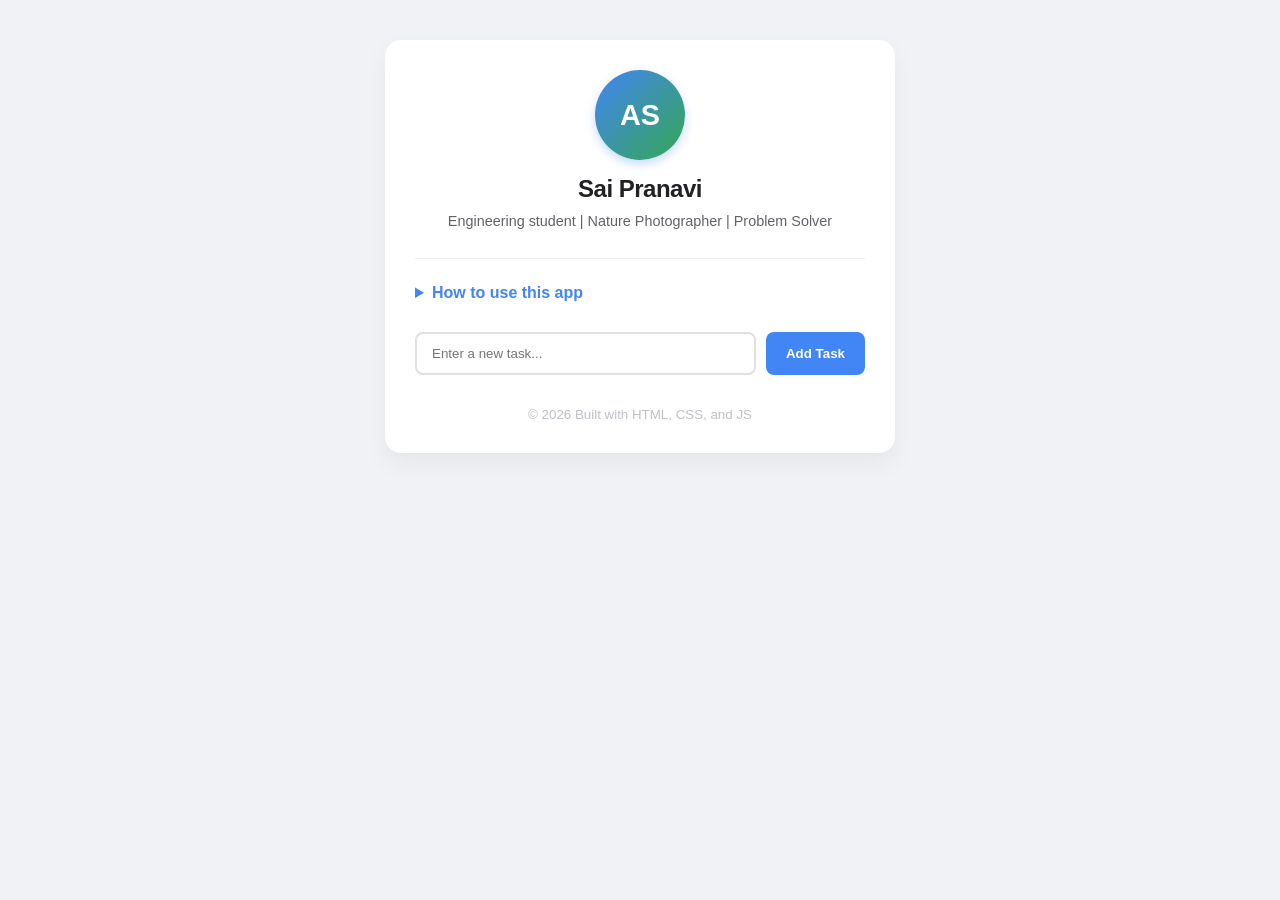
<file: Assignment_1/index.html>
<!DOCTYPE html>
<html lang="en">
<head>
    <meta charset="UTF-8">
    <meta name="viewport" content="width=device-width, initial-scale=1.0">
    <title>to do list</title>
    <link rel="stylesheet" href="style.css">
</head>
<body>

    <div class="app-container">
        
        <header class="profile-section">
            <div class="avatar-circle">
                <span>AS</span> 
            </div>
            <h1 class="user-name">Sai Pranavi</h1>
            <p class="user-bio">Engineering student | Nature Photographer | Problem Solver</p>
        </header>

        <hr> <section class="app-info">
            <details>
                <summary>How to use this app</summary>
                <p>Type your task in the box below and click "Add". Use the delete button to remove completed items.</p>
            </details>
        </section>

        <main class="todo-main">
            <div class="input-group">
                <input type="text" id="taskInput" placeholder="Enter a new task...">
                <button id="addBtn">Add Task</button>
            </div>

            <ul id="taskList">
                </ul>
        </main>

        <footer class="app-footer">
            <small>&copy; 2026 Built with HTML, CSS, and JS</small>
        </footer>

    </div>

    <script src="script.js"></script>
</body>
</html>
</file>
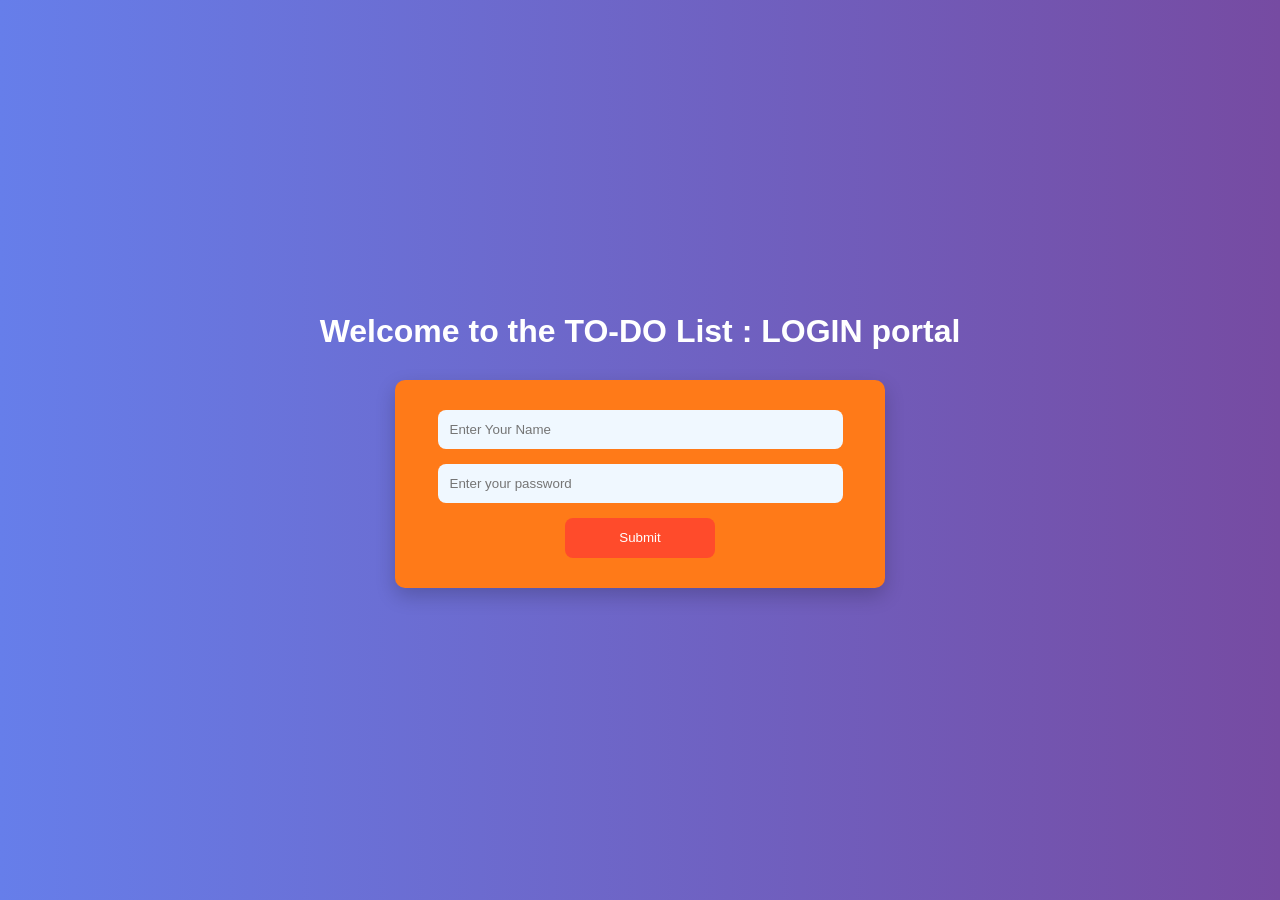
<file: Assignment_I/index.html>
<!DOCTYPE html>
<html lang="en">
<head>
    <meta charset="UTF-8">
    <meta name="viewport" content="width=device-width, initial-scale=1.0">
    <title>Web login TODO LIST </title>
    <link rel="stylesheet" href="style.css">
</head>
<body>
    <h1>Welcome to the TO-DO List : LOGIN portal </h1>
    <div class ="container">
    <input type="text" id="name" placeholder="Enter Your Name">
   
    <input type="password" id="passcode" placeholder="Enter your password">
   
    <button onclick="submit()" aria-required="true">Submit</button>
    </div>
    <script src="script.js"></script>

</body>
</html>
</file>
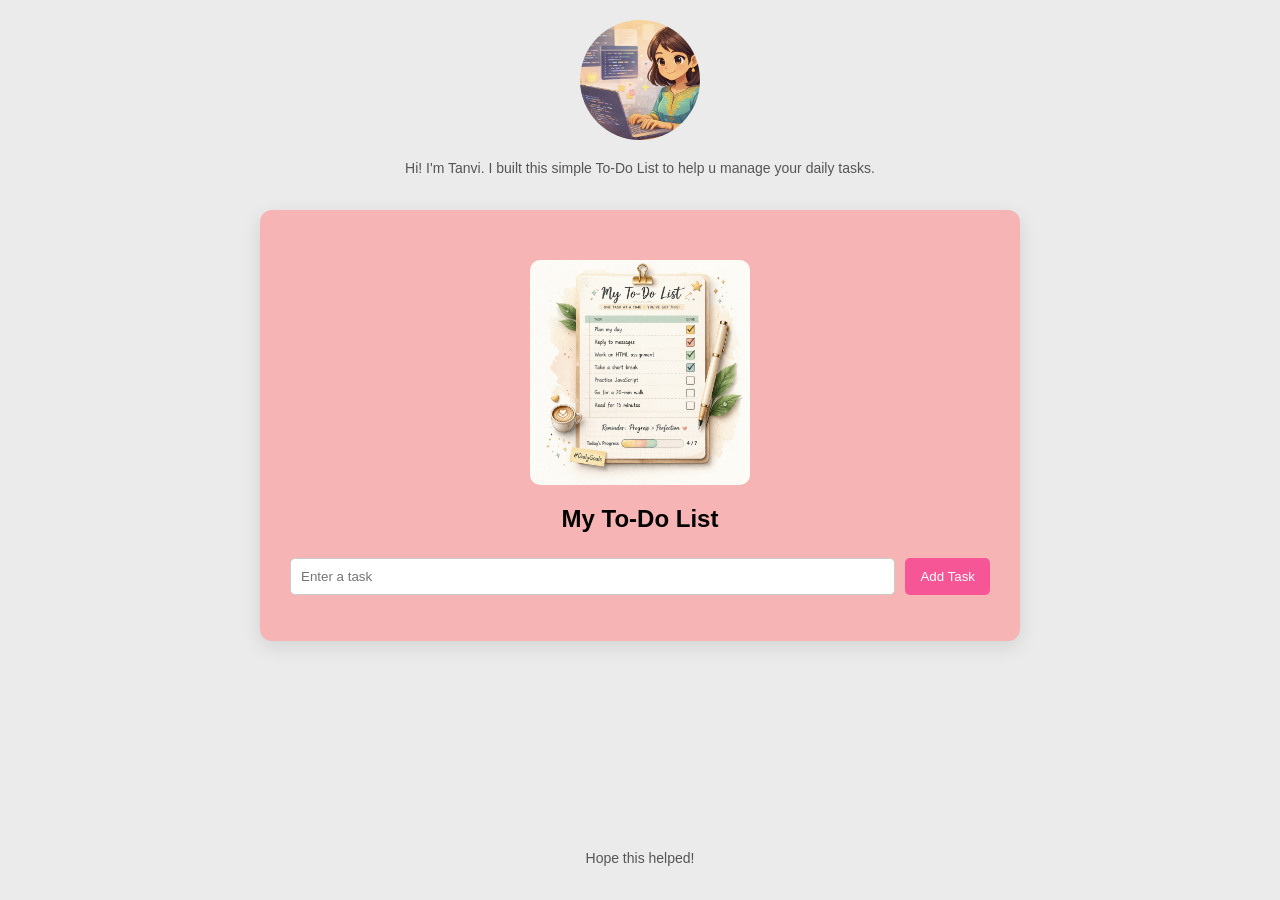
<file: Tanvi_sadashiv_1RZ25CS186/index.html>
<!DOCTYPE html>
<html>

<head>

<title>To Do List</title>
<meta name="viewport" content="width=device-width, initial-scale=1.0">
<link rel="stylesheet" href="style.css">

</head>

<body>

<header>
<img src="images/logo.jpg" class="logo">
<p class="bio">
Hi! I'm Tanvi. I built this simple To-Do List to help u manage your daily tasks.
</p>
</header>

<div class="container">

<img src="images/list.jpg" class="todo-list">

<div class="header">
<h2 id="title">My To-Do List</h2>
</div>

<div class="task-input">

<input type="text" id="taskInput" placeholder="Enter a task">

<button onclick="addTask()">Add Task</button>

</div>

<ol id="taskList"></ol>

</div>

<footer>
<p class="bio">
Hope this helped!
</p>
</footer>

<script src="script.js"></script>

</body>

</html>
</file>
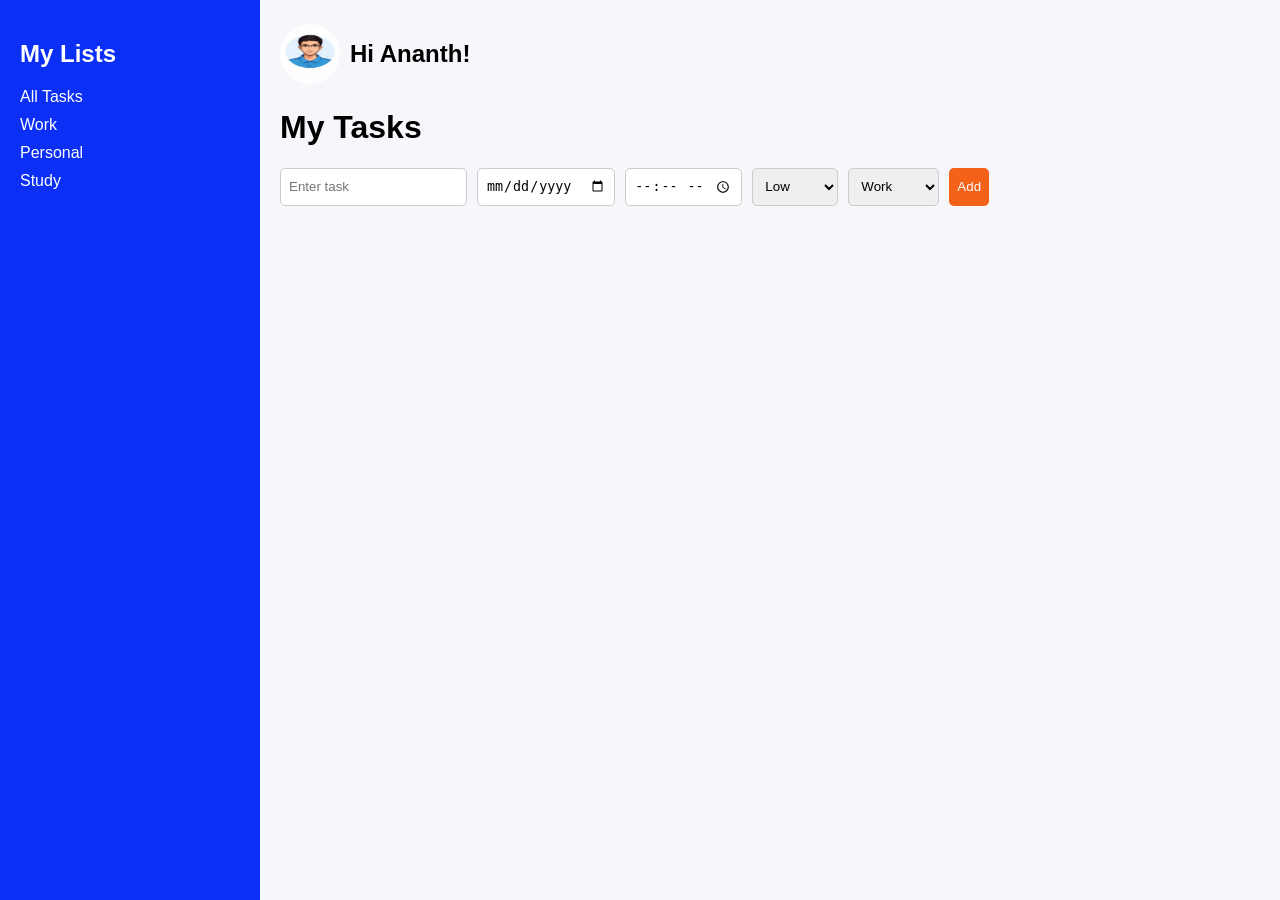
<file: Ananth_1RV25CI105/Assignment_1/index.html>
<!DOCTYPE html>
<html lang="en">
<head>
    <meta charset="UTF-8">
    <title>To-Do List App</title>
    <link rel="stylesheet" href="style.css">
</head>
<body>

<div class="container">

    <!-- Sidebar -->
    <aside class="sidebar">
        <h2>My Lists</h2>
        <ul>
            <li>All Tasks</li>
            <li>Work</li>
            <li>Personal</li>
            <li>Study</li>
        </ul>
    </aside>

    <!-- Main Content -->
    <main class="main">
        <div class="profile">
            <img src="avatar.png" class="avatar">
            <div>
                <h2>Hi Ananth!</h2>
            </div>
        </div>

        <h1>My Tasks</h1>

        <div class="input-section">
            <input type="text" id="task-input" placeholder="Enter task">

            <input type="date" id="due-date">
            <input type="time" id="due-time">

            <select id="priority">
                <option value="Low">Low</option>
                <option value="Medium">Medium</option>
                <option value="High">High</option>
            </select>

            <select id="category">
                <option value="Work">Work</option>
                <option value="Personal">Personal</option>
                <option value="Study">Study</option>
            </select>

            <button id="add-btn">Add</button>
        </div>

        <div id="task-list"></div>

    </main>

</div>

<script src="script.js"></script>
</body>
</html>
</file>
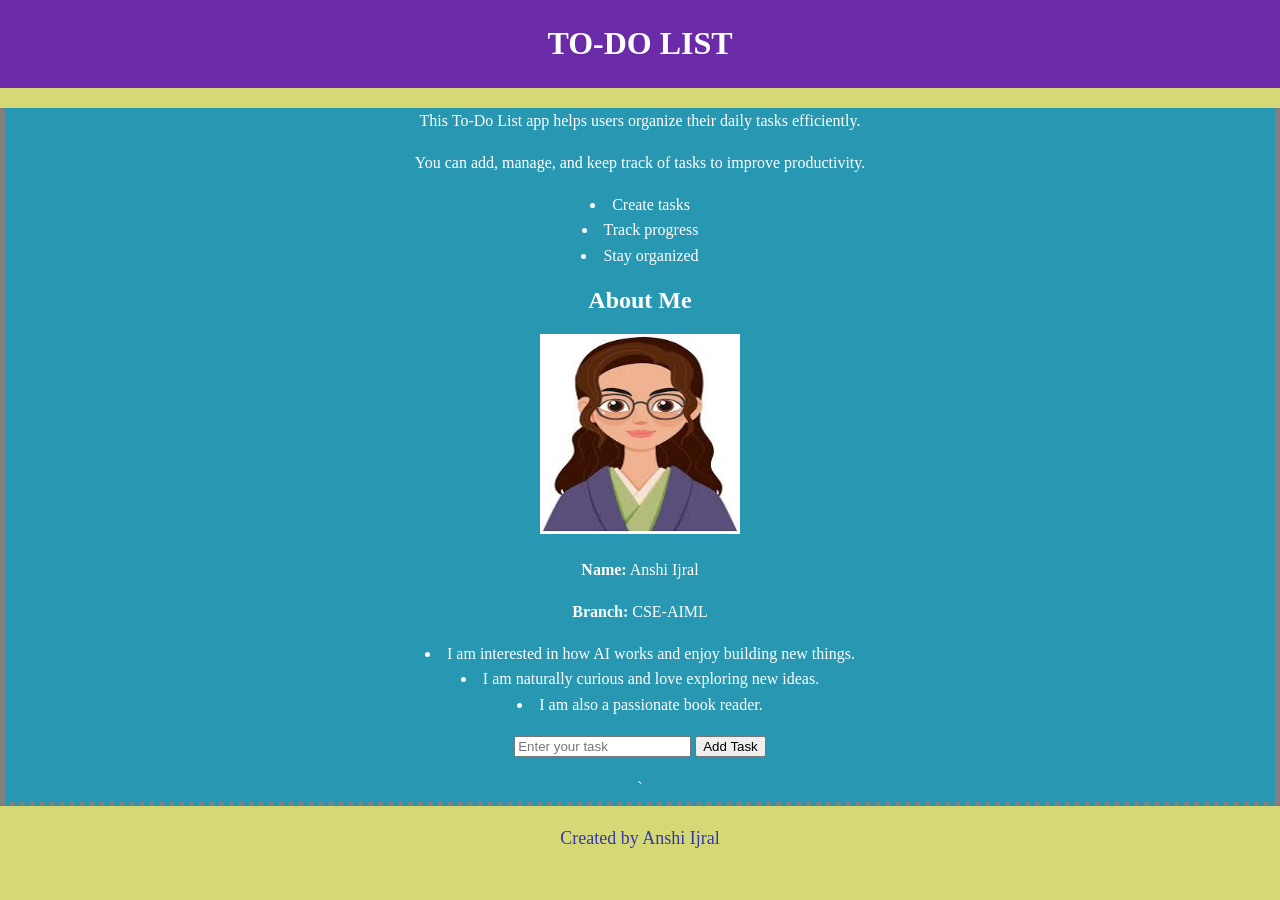
<file: anshiijral_1RV25CI027/anshiijral_1RV25CI027:Assignment_1:/index.html>
<!DOCTYPE html>
<html>
    <style>

     #main-footer{
            text-align:center;
            font-size:18px;
        }
     #container{
    width: 500px;
    margin: 20px auto;
    text-align: center;
    }
    </style>
     <head>
        <link rel="stylesheet" href="css/style.css">
    </head>
    <body>
        <style> 
            h1{
                text-align: center;
            }
            </style>
         <header class="main-header">
            <h1> To-Do List </h1>
         </header>
        <div class="container">
        <div class="box-1">
        <p> This To-Do List app helps users organize their daily tasks efficiently. </p>
        <p> You can add, manage, and keep track of tasks to improve productivity.</p>
        <ul>
            <li> Create tasks</li>
            <li>Track progress</li>
            <li>Stay organized</li>
        </ul>
        <h2> About Me</h2>
        <a href="avatar.jpg">
            <img src="avatar.jpg" width=200 height=200 alt="Avatar">
        </a>
        <p><b> Name:</b> Anshi Ijral  </p>
        <p><b>Branch:</b> CSE-AIML</p>
        <ul>
            <li> I am interested in how AI works and enjoy building new things. </li>
            <li> I am naturally curious and love exploring new ideas. </li>
            <li> I am also a passionate book reader. </li>
        </ul>
        <section>
            <div>
        
            <input type="text" id="taskInput" placeholder="Enter your task">
            <button onclick="addTask()">Add Task</button>
            <ol id="taskList"></ol>
            </div>
        </section>`
            
        </section>
        <br>
        </div>
        </div>
        <footer id="main-footer">
            <p> Created by Anshi Ijral </p>
        </footer>
        <script src="js/script.js"></script>

    </body>
</html>
</file>
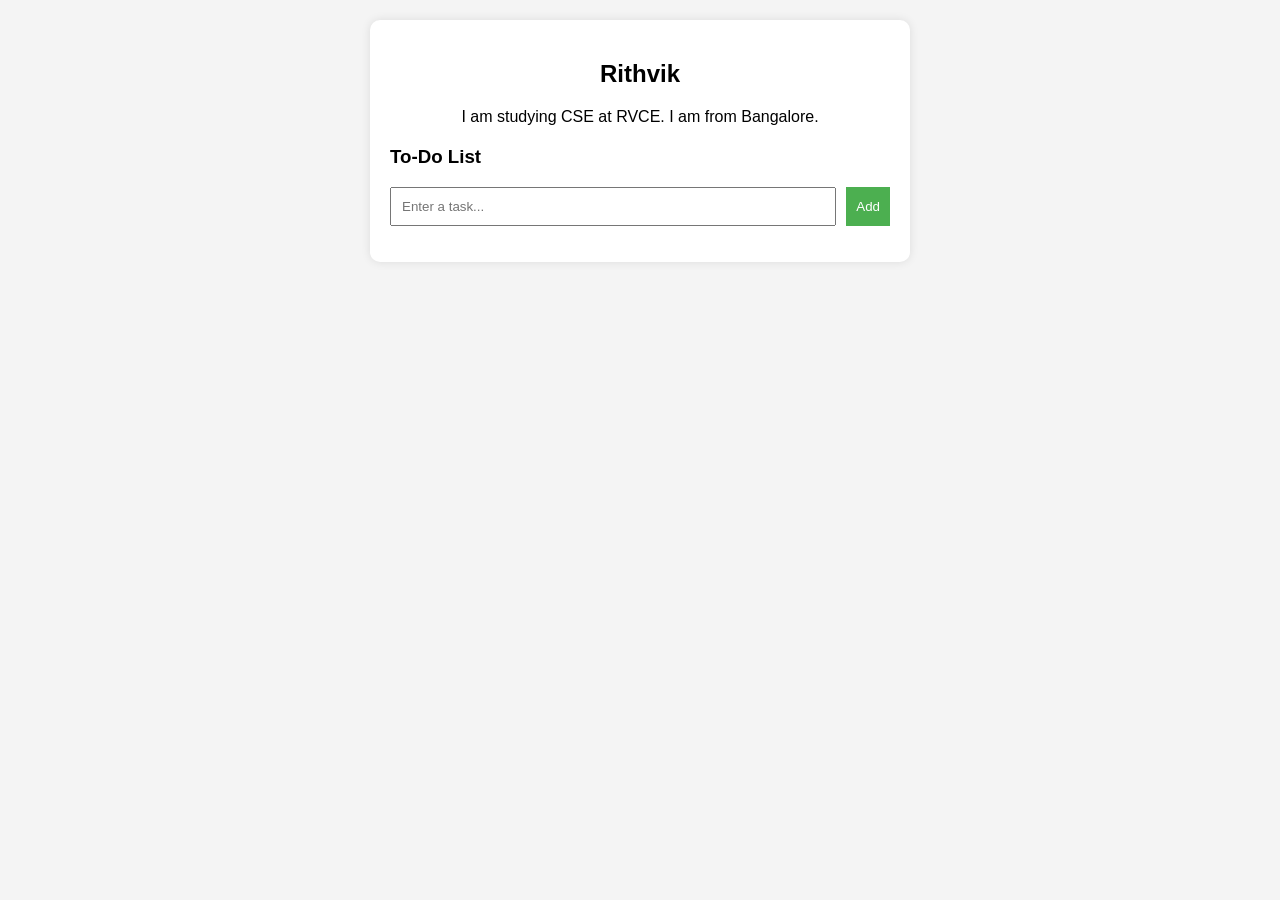
<file: Rithvik_1RV25CS208/Assignment_1/index.html>
<!DOCTYPE html>
<html>
<head>
    <meta charset="UTF-8">
    <meta name="viewport" content="width=device-width, initial-scale=1.0">
    

    
    <link rel="stylesheet" href="style.css">
</head>

<body>


<main>

    
    <section class="profile">
        
        <h2>Rithvik</h2>
        <p>I am studying CSE at RVCE. I am from Bangalore.</p>
    </section>

    
    <section>
        <h3>To-Do List</h3>

        <div class="todo-input">
            <input type="text" id="taskInput" placeholder="Enter a task...">
            <button id="addBtn">Add</button>
        </div>

        <ul id="taskList"></ul>
    </section>

</main>




<script src="script.js"></script>

</body>
</html>
</file>
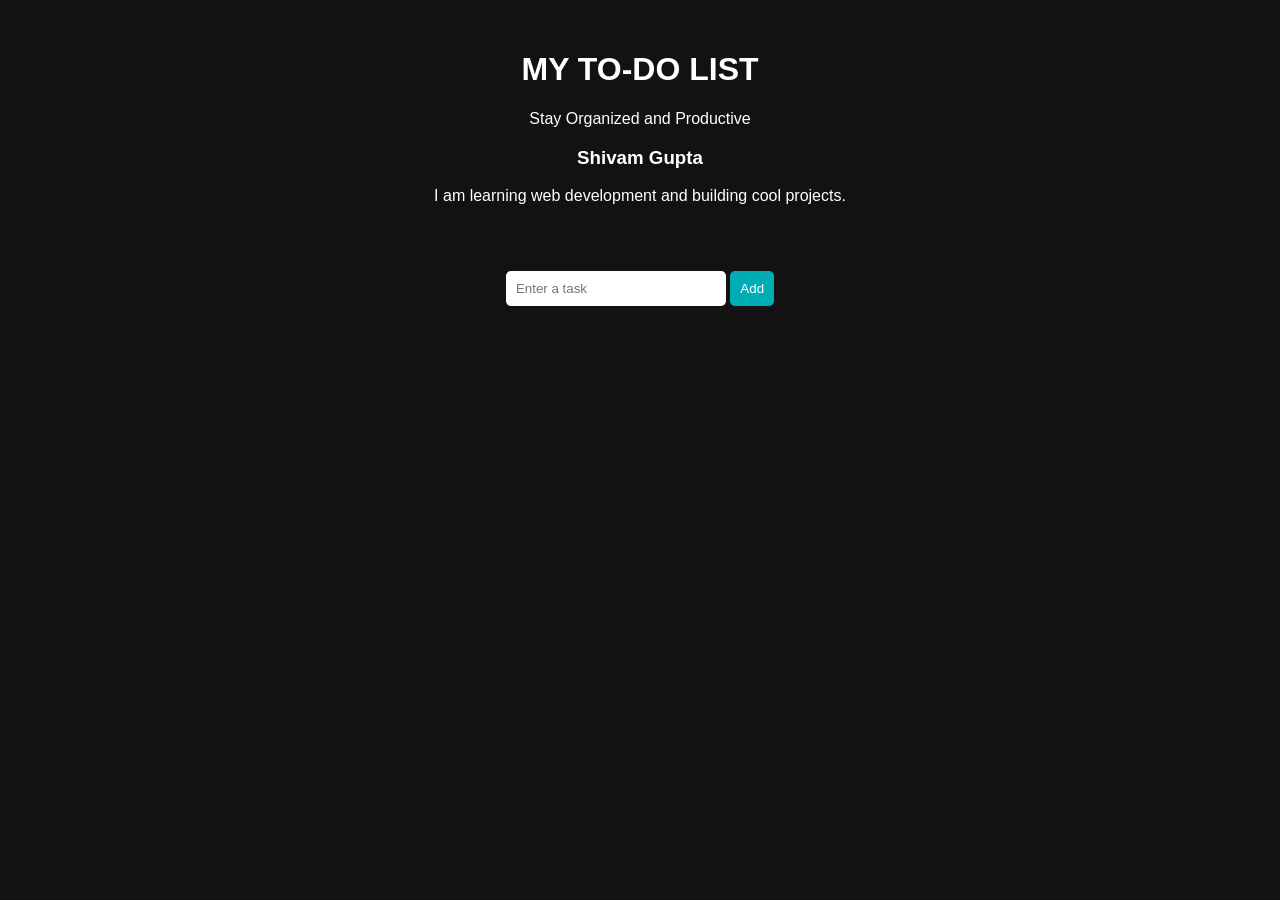
<file: SHIVAM_GUPTA_1RV25CY043/Assignment TO DO LIST/index.html>
<!DOCTYPE html>
<html lang="en">
<head>
    <meta charset="UTF-8">
    <meta name="viewport" content="width=device-width, initial-scale=1.0">
    <title>TO DO LIST</title>
    <link rel="stylesheet" href="style.css">
</head>
<body>
    <header>
        <h1>MY TO-DO LIST </h1>
        <p> Stay Organized and Productive </p>
        <h3>Shivam Gupta</h3>
        <p>I am learning web development and building cool projects.</p>
    </header>
     <div class="container">
        <input type="text" id="taskInput" placeholder="Enter a task">
        <button id="addBtn">Add</button>

        <ul id="taskList"></ul>
    </div>
    <script src="script.js"></script>
    
</body>
</html>
</file>
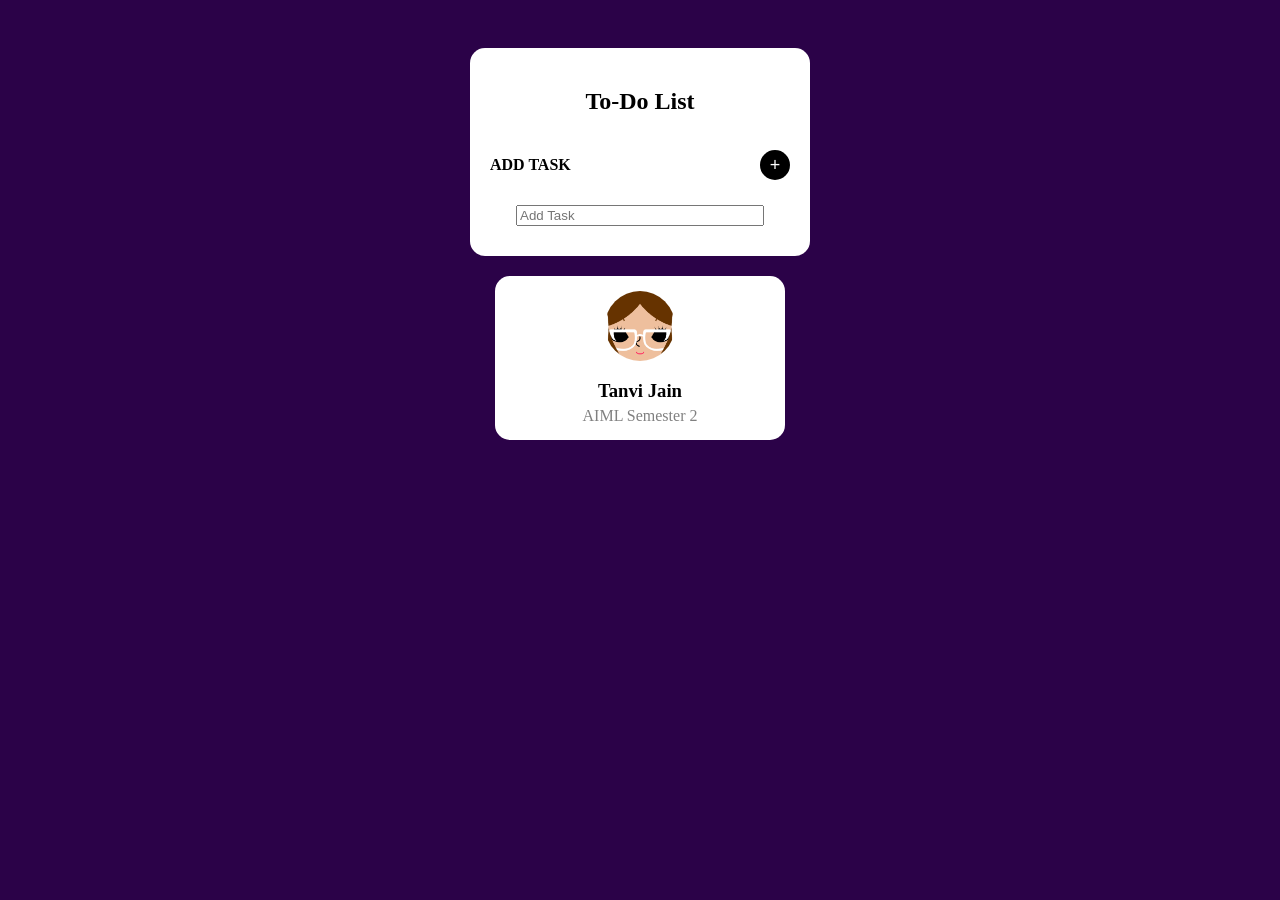
<file: TanviJain_1RV25CI194/Assignment_1/index.html>
<!DOCTYPE html>
<html lang="en">
<head>
    <meta charset="UTF-8">
    <meta name="viewport" content="width=device-width, initial-scale=1.0">
    <title>TO-DO</title>

    <link rel="stylesheet" href="style.css">
</head>

<body>

    <div id="main">
        <h2>To-Do List</h2>

        <div id="add">
            <h4>ADD TASK</h4>
            <button id="plus">+</button>
        </div>

        <div id="inputBox">
            <input type="text" id="tasktext" placeholder="Add Task">
        </div>

        <div id="tasks"></div>
    </div>

    <footer id="footer">
        <img src="square.png" id="image">

        <h3>Tanvi Jain</h3>
        <h4>AIML Semester 2</h4>
    </footer>

    <script src="script.js"></script>
</body>
</html>
</file>
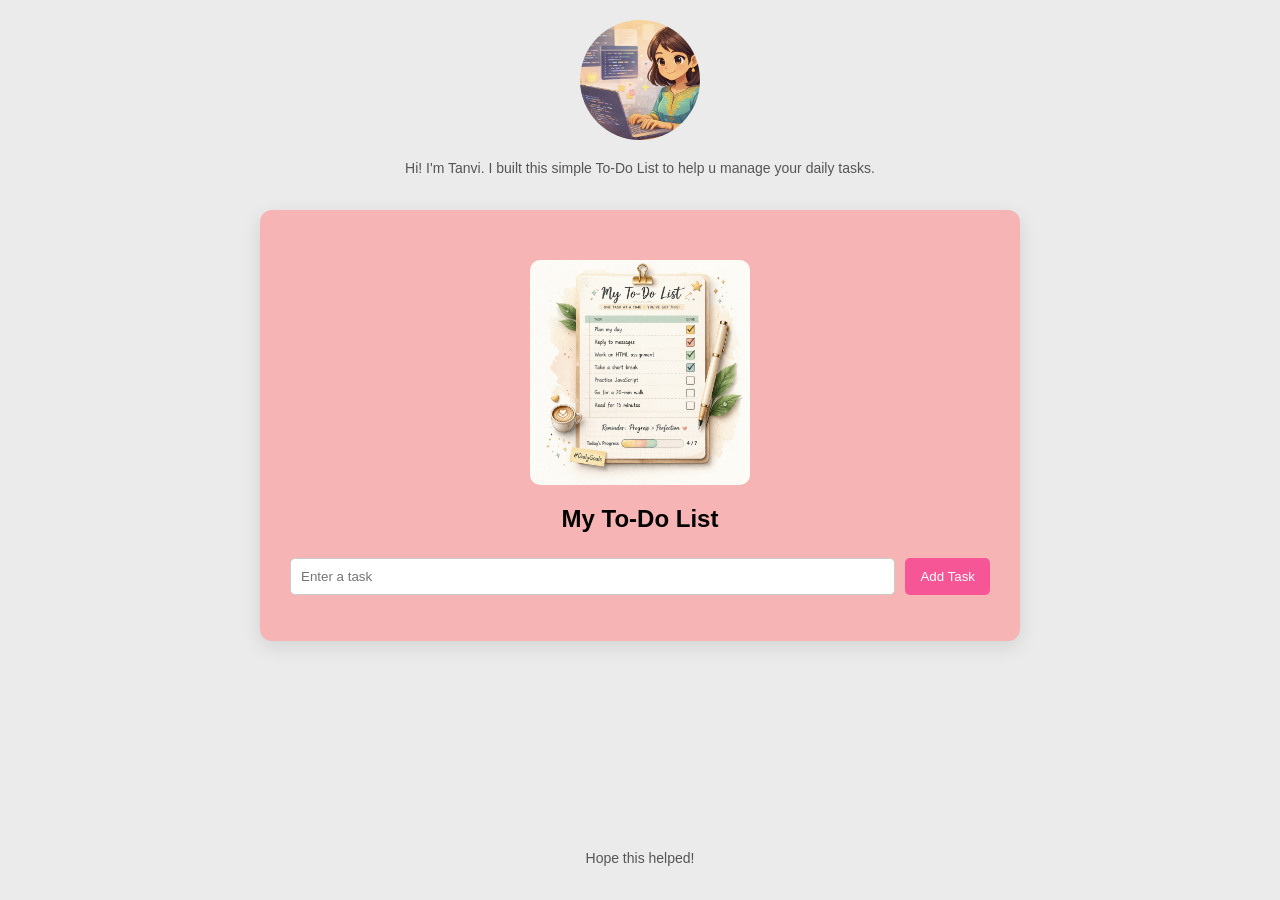
<file: Tanvi_Sadashiv_1RZ25CS186/Assignment_1/Assignment_1/index.html>
<!DOCTYPE html>
<html>

<head>

<title>To Do List</title>
<meta name="viewport" content="width=device-width, initial-scale=1.0">
<link rel="stylesheet" href="style.css">

</head>

<body>

<header>
<img src="images/logo.jpg" class="logo">
<p class="bio">
Hi! I'm Tanvi. I built this simple To-Do List to help u manage your daily tasks.
</p>
</header>

<div class="container">

<img src="images/list.jpg" class="todo-list">

<div class="header">
<h2 id="title">My To-Do List</h2>
</div>

<div class="task-input">

<input type="text" id="taskInput" placeholder="Enter a task">

<button onclick="addTask()">Add Task</button>

</div>

<ol id="taskList"></ol>

</div>

<footer>
<p class="bio">
Hope this helped!
</p>
</footer>

<script src="script.js"></script>

</body>

</html>
</file>
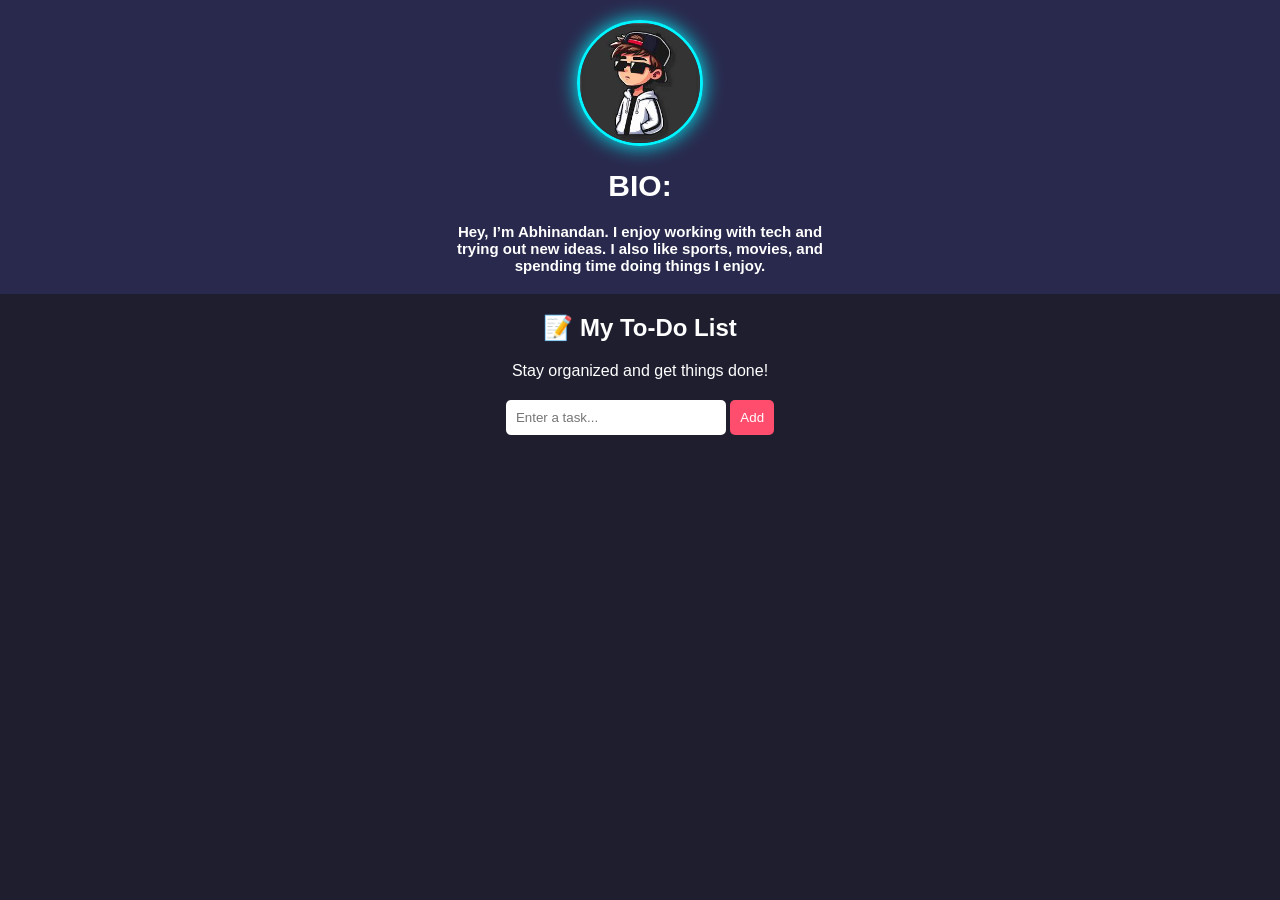
<file: assignment_2/todolist.html>
<!DOCTYPE html>
<html lang="en">
<head>
    <meta charset="UTF-8">
    <meta name="viewport" content="width=device-width, initial-scale=1.0">
    <title>To Do list</title>
    <link rel="stylesheet" href="style.css">
</head>
<body>
    <header>
        <img src="download.jpg"alt="avatar">
<h1>BIO:</h1>
  <p> Hey, I’m Abhinandan. I enjoy working with tech and trying out new ideas. I also like sports, movies, and spending time doing things I enjoy.
  </p>
  </header>
  <section class="info">
    <h2>📝 My To-Do List</h2>
     <p>Stay organized and get things done!</p>
  </section>
  <div class="todo-container">
        <input type="text" id="taskInput" placeholder="Enter a task...">
        <button onclick="addTask()">Add</button>
    </div>
    <ul id="taskList"></ul>
      <script src="script.js"></script>
</body>
</html>
</file>
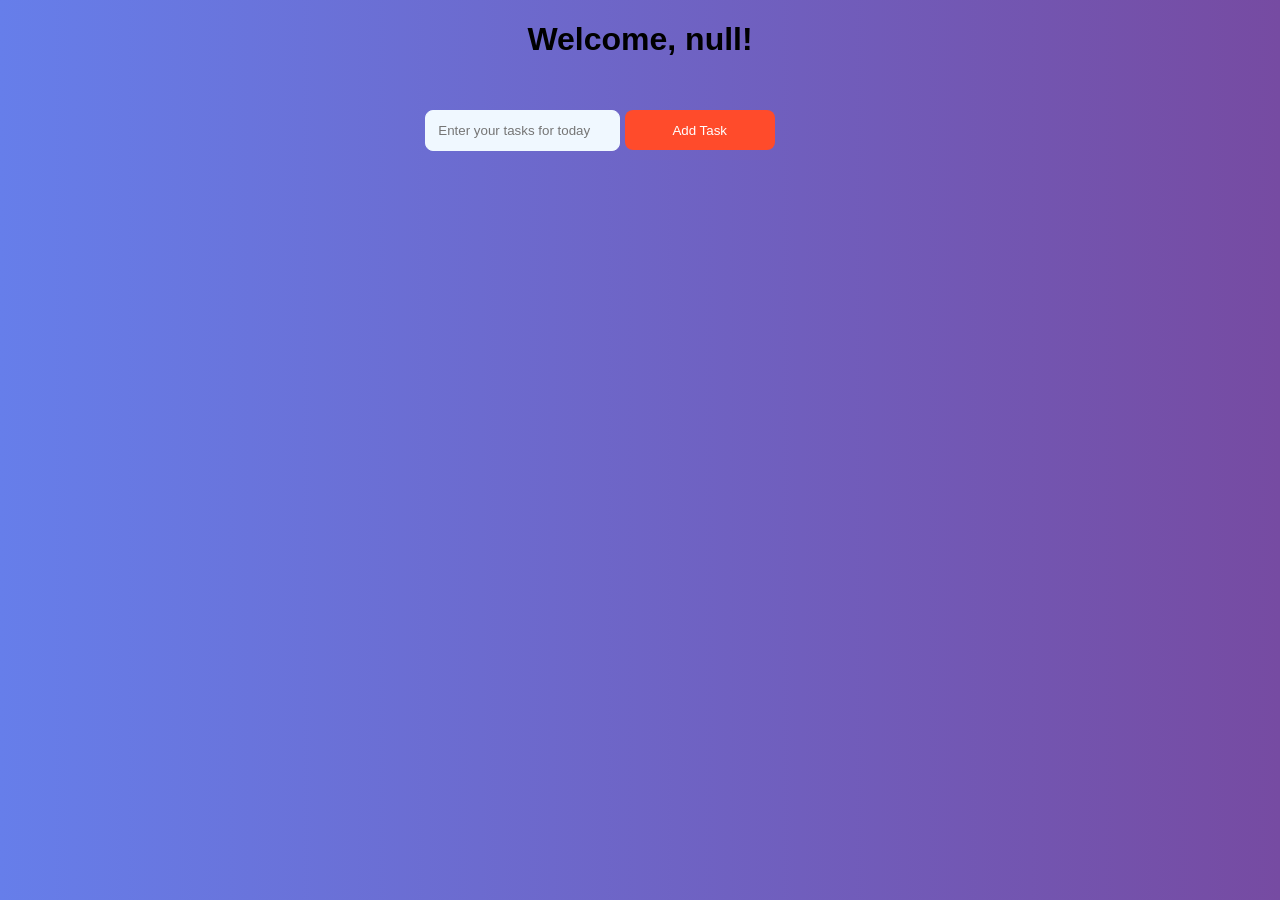
<file: Assignment_I/todo.html>
<!DOCTYPE html>
<html lang="en">
<head>
    <meta charset="UTF-8">
    <meta name="viewport" content="width=device-width, initial-scale=1.0">
    <title>TO-DO List APP</title>
    <link rel="stylesheet" href="style2.css">
</head>
<body onload="userDetails()">
    <h1 id="welcome">WELCOME to the TO-DO List APP</h1>
 
    <div class="wrapper">
        <div class="contain">
    <input type="text" id="task" placeholder="Enter your tasks for today">
    <button onclick="addTask()">Add Task</button>
        </div>
     <ul id="taskList"></ul>
    </div>

<script src="script.js"></script>
</body>
</html>
</file>
<file: Assignment_1/style.css>
/* 1. Global Styles & Variables */
:root {
    --primary-color: #4285f4;    /* Google Blue */
    --secondary-color: #34a853;  /* Success Green */
    --danger-color: #ea4335;     /* Delete Red */
    --bg-color: #f0f2f5;
    --card-bg: #ffffff;
    --text-main: #202124;
    --text-muted: #5f6368;
}

body {
    font-family: 'Segoe UI', Roboto, Helvetica, Arial, sans-serif;
    background-color: var(--bg-color);
    color: var(--text-main);
    display: flex;
    justify-content: center;
    padding: 40px 20px;
    margin: 0;
}

/* 2. Main Container */
.app-container {
    background: var(--card-bg);
    width: 100%;
    max-width: 450px;
    padding: 30px;
    border-radius: 16px;
    box-shadow: 0 10px 25px rgba(0,0,0,0.05);
}

/* 3. Avatar & Profile Styling */
.profile-section {
    text-align: center;
    margin-bottom: 20px;
}

.avatar-circle {
    width: 90px;
    height: 90px;
    background: linear-gradient(135deg, var(--primary-color), var(--secondary-color));
    border-radius: 50%;
    margin: 0 auto 15px;
    display: flex;
    align-items: center;
    justify-content: center;
    color: white;
    font-size: 1.8rem;
    font-weight: bold;
    box-shadow: 0 4px 10px rgba(66, 133, 244, 0.3);
}

.user-name {
    margin: 0;
    font-size: 1.5rem;
    letter-spacing: -0.5px;
}

.user-bio {
    font-size: 0.9rem;
    color: var(--text-muted);
    margin: 8px 0 0;
    line-height: 1.5;
}

hr {
    border: 0;
    border-top: 1px solid #eee;
    margin: 25px 0;
}

/* 4. App Info (Dropdown) */
.app-info summary {
    font-weight: 600;
    cursor: pointer;
    color: var(--primary-color);
    margin-bottom: 10px;
}

.app-info p {
    font-size: 0.85rem;
    background: #f8f9fa;
    padding: 10px;
    border-radius: 8px;
}

/* 5. Input & Button Group */
.input-group {
    display: flex;
    gap: 10px;
    margin-top: 20px;
}

input[type="text"] {
    flex: 1;
    padding: 12px 15px;
    border: 2px solid #e0e0e0;
    border-radius: 8px;
    outline: none;
    transition: border-color 0.3s;
}

input[type="text"]:focus {
    border-color: var(--primary-color);
}

#addBtn {
    background-color: var(--primary-color);
    color: white;
    border: none;
    padding: 12px 20px;
    border-radius: 8px;
    font-weight: 600;
    cursor: pointer;
    transition: transform 0.1s, opacity 0.2s;
}

#addBtn:active { transform: scale(0.95); }
#addBtn:hover { opacity: 0.9; }

/* 6. The Task List */
ul {
    list-style: none;
    padding: 0;
    margin-top: 25px;
}

li {
    background: #fff;
    border: 1px solid #f0f0f0;
    padding: 12px 15px;
    margin-bottom: 10px;
    border-radius: 10px;
    display: flex;
    justify-content: space-between;
    align-items: center;
    transition: box-shadow 0.2s;
}

li:hover { box-shadow: 0 4px 12px rgba(0,0,0,0.05); }

.delete-btn {
    background: #fff;
    color: var(--danger-color);
    border: 1px solid var(--danger-color);
    padding: 5px 10px;
    border-radius: 6px;
    font-size: 0.75rem;
    cursor: pointer;
    transition: all 0.2s;
}

.delete-btn:hover {
    background: var(--danger-color);
    color: white;
}

/* 7. Footer */
.app-footer {
    text-align: center;
    margin-top: 30px;
    color: #bdc1c6;
}
</file>
<file: Assignment_I/style.css>
/* Page styling */
body {
    font-family: Arial, sans-serif;
    margin: 0;
    height: 100vh;
    display: flex;
    flex-direction: column;
    justify-content: center;
    align-items: center;
    background: linear-gradient(to right, #667eea, #764ba2);
    gap: 30px;
}

/* ✅ Login container - single column */
.container {
    width: 450px;
    padding: 30px 20px;
    display: flex;
    flex-direction: column;   /* stacks everything vertically */
    align-items: center;
    background-color: #ff7a18;
    gap: 15px;
    box-shadow: 0 8px 20px rgba(0,0,0,0.2);
    border-radius: 10px;
}
.container:hover {
    transform: translateY(-2.99px);
    box-shadow: 0 10px 20px -5px rgba(0, 0, 0, 0.379);
}
/* ✅ Inputs inside container */
.container input {
    width: 90%;
    padding: 12px;
    border-radius: 8px;
    border: none;
    outline: none;
    background-color: aliceblue;
    box-sizing: border-box;  /* prevents overflow */
}

/* ✅ Single button block (removed the duplicate) */
.container button {
    width: 150px;
    height: 40px;
    padding: 10px 15px;
    border: none;
    border-radius: 8px;
    background-color: #ff4b2b;
    color: white;
    cursor: pointer;
    transition: 0.3s;
}

.container button:hover {
    background-color: #cc3a20;
}

/* Heading */
h1 {
    color: white;
    margin: 0;
}
</file>
<file: Tanvi_sadashiv_1RZ25CS186/style.css>
body{
    font-family: Arial, sans-serif;
    background-color:#ebebeb;
    margin:0;
    min-height:100vh;

    display:flex;
    flex-direction:column;
    align-items:center;
}

.container{
    width:90%;
    max-width:700px;
    background:#f7b4b4;
    padding:30px;
    border-radius:12px;
    margin-top:20px;

    box-shadow:0 6px 20px rgba(0,0,0,0.1);
}

.header{
    text-align:center;
}
.logo{
    width:120px;
    height:120px;
    border-radius:50%;
    object-fit:cover;
    display:block;
    margin:20px auto;
}

.todo-list{
    width:220px;
    display:block;
    margin:20px auto;
    border-radius:10px;
}
.bio{
    font-size:14px;
    color:#555;
    margin-top:10px;
}

.task-input{
    display:flex;
    margin-top:25px;
    gap:10px;
}

.task-input input{
    flex:1;
    padding:10px;
    border-radius:5px;
    border:1px solid #ccc;
}

.task-input button{
    padding:10px 15px;
    background:#f65696;
    color:white;
    border:none;
    border-radius:5px;
    cursor:pointer;
}

.task-input button:hover{
    background:#d1d9fa;
}

ul{
    margin-top:25px;
    padding-left:20px;
}

li{
    margin-top:10px;
}

footer{
    text-align:center;
    margin-top:auto;
    padding:20px;
    color:#fffcfc;
    font-size:16px;
}
</file>
<file: Ananth_1RV25CI105/Assignment_1/style.css>
body {
    margin: 0;
    font-family: Arial, sans-serif;
    background-color: #f5f7fb;
}

.container {
    display: flex;
    height: 100vh;
}

/* Sidebar */
.sidebar {
    width: 220px;
    background-color: #0c2ff6;
    color: white;
    padding: 20px;
}

.sidebar h2 {
    margin-bottom: 20px;
}

.sidebar ul {
    list-style: none;
    padding: 0;
}

.sidebar li {
    margin: 10px 0;
    cursor: pointer;
}

/* Main */
.main {
    flex: 1;
    padding: 20px;
}
/* Profile */
.profile {
    display: flex;
    align-items: center;
    gap: 10px;
    margin-bottom: 15px;
}

.avatar {
    width: 60px;
    height: 60px;
    border-radius: 50%;
}
.input-section {
    display: flex;
    gap: 10px;
    flex-wrap: wrap;
    margin-bottom: 20px;
}

input, select, button {
    padding: 8px;
    border-radius: 5px;
    border: 1px solid #ccc;
}

button {
    background-color: #f46118;
    color: white;
    border: none;
}

/* Task Card */
.task {
    background: white;
    padding: 15px;
    margin-bottom: 10px;
    border-radius: 10px;
    display: flex;
    justify-content: space-between;
    align-items: center;
}

/* Completed */
.completed {
    text-decoration: line-through;
    opacity: 0.6;
}

/* Priority Colors */
.high { border-left: 5px solid red; }
.medium { border-left: 5px solid orange; }
.low { border-left: 5px solid green; }
</file>
<file: anshiijral_1RV25CI027/anshiijral_1RV25CI027:Assignment_1:/css/style.css>
body{
    background-color:rgb(213, 217, 117);
    color:rgb(55, 55, 171);
    font-family: Georgia, 'Times New Roman', Times, serif, Helvetica, sans-serif;
    font-size:16px;
    font-weight:normal;
    line-height: 1.6em;
    margin:0;

}

.box-1{
    background-color:rgb(40, 151, 178);
    text-align: center;
    color:white;
    border-right:5px grey solid;
    border-left:5px grey solid;
    border-bottom:5px grey solid;
    border-bottom-style:dotted;
    margin-top:20px;
    margin:20px 0;
}
.box-1 ul,
.box-1 ol{
    list-style-position: inside;
    padding:0;
}
.main-header h1{
    text-transform:uppercase;
}
 .main-header{
            text-align:center;
            background-color:rgb(107, 43, 168);
            color:white;
            padding:10px;
        }
</file>
<file: Rithvik_1RV25CS208/Assignment_1/style.css>
body {
    font-family: Arial, sans-serif;
    background: #f4f4f4;
    margin: 0;
    padding: 0;
}

header {
    background: #4CAF50;
    color: white;
    text-align: center;
    padding: 15px;
}

main {
    max-width: 500px;
    margin: 20px auto;
    background: white;
    padding: 20px;
    border-radius: 10px;
    box-shadow: 0px 0px 10px rgba(0,0,0,0.1);
}

.profile {
    text-align: center;
    margin-bottom: 20px;
}

.profile img {
    width: 80px;
    height: 80px;
    border-radius: 50%;
}

.todo-input {
    display: flex;
    gap: 10px;
}

.todo-input input {
    flex: 1;
    padding: 10px;
}

.todo-input button {
    padding: 10px;
    background: #4CAF50;
    color: white;
    border: none;
    cursor: pointer;
}

ul {
    list-style: none;
    padding: 0;
}

li {
    display: flex;
    justify-content: space-between;
    padding: 10px;
    border-bottom: 1px solid #ddd;
}

.delete-btn {
    background: red;
    color: white;
    border: none;
    cursor: pointer;
    padding: 5px 10px;
}

footer {
    text-align: center;
    padding: 10px;
    font-size: 14px;
    color: gray;
}
</file>
<file: SHIVAM_GUPTA_1RV25CY043/Assignment TO DO LIST/style.css>
body {
    font-family: Arial, sans-serif;
    background: #121212;
    color: white;
    text-align: center;
    margin: 0;
}

header {
    padding: 30px;
}

img {
    width: 100px;
    border-radius: 50%;
}

.container {
    margin-top: 20px;
}

input {
    padding: 10px;
    width: 200px;
    border: none;
    border-radius: 5px;
}

button {
    padding: 10px;
    border: none;
    background: #00adb5;
    color: white;
    border-radius: 5px;
    cursor: pointer;
}

ul {
    list-style: none;
    padding: 0;
}

li {
    margin: 10px auto;
    padding: 10px;
    width: 250px;
    background: #1e1e1e;
    border-radius: 5px;
    display: flex;
    justify-content: space-between;
}

.delete {
    background: red;
}
</file>
<file: TanviJain_1RV25CI194/Assignment_1/style.css>
body {
    font-family: Georgia, serif;
    background-color: #2b0248;
    display: flex;
    flex-direction: column;
    align-items: center;
}

#main {
    background: white;
    width: 300px;
    padding: 20px;
    margin-top: 40px;
    border-radius: 15px;
    text-align: center;
}

#image {
    width: 80px;
    border-radius: 50%;
}

#name {
    font-family: Georgia, serif;
}

#add {
    display: flex;
    justify-content: space-between;
    align-items: center;
    margin-top: 20px;
}

#plus {
    width: 30px;
    height: 30px;
    border-radius: 50%;
    border: none;
    background: black;
    color: white;
    font-size: 18px;
    cursor: pointer;
}

#tasktext {
    width: 80%;
    display: block;
    margin: 10px auto;
}

.task {
    display: flex;
    justify-content: space-between;
    align-items: center;
    margin-top: 10px;
    padding: 8px;
    background: #f2f2f2;
    border-radius: 8px;
}

.circleBtn {
    width: 20px;
    height: 20px;
    border-radius: 50%;
    border: 2px solid black;
    cursor: pointer;
}

.filled {
    background-color: black;
}

.completed {
    text-decoration: line-through;
    color: gray;
}
#footer {
    background: white;
    width: 260px;
    padding: 15px;
    margin-top: 20px;
    border-radius: 15px;
    text-align: center;
}

#footer img {
    width: 70px;
    height: 70px;
    border-radius: 50%;
    margin-bottom: 10px;
}

#footer h3 {
    margin: 5px 0;
}

#footer h4 {
    margin: 0;
    font-weight: normal;
    color: gray;
}
</file>
<file: Tanvi_Sadashiv_1RZ25CS186/Assignment_1/Assignment_1/style.css>
body{
    font-family: Arial, sans-serif;
    background-color:#ebebeb;
    margin:0;
    min-height:100vh;

    display:flex;
    flex-direction:column;
    align-items:center;
}

.container{
    width:90%;
    max-width:700px;
    background:#f7b4b4;
    padding:30px;
    border-radius:12px;
    margin-top:20px;

    box-shadow:0 6px 20px rgba(0,0,0,0.1);
}

.header{
    text-align:center;
}
.logo{
    width:120px;
    height:120px;
    border-radius:50%;
    object-fit:cover;
    display:block;
    margin:20px auto;
}

.todo-list{
    width:220px;
    display:block;
    margin:20px auto;
    border-radius:10px;
}
.bio{
    font-size:14px;
    color:#555;
    margin-top:10px;
}

.task-input{
    display:flex;
    margin-top:25px;
    gap:10px;
}

.task-input input{
    flex:1;
    padding:10px;
    border-radius:5px;
    border:1px solid #ccc;
}

.task-input button{
    padding:10px 15px;
    background:#f65696;
    color:white;
    border:none;
    border-radius:5px;
    cursor:pointer;
}

.task-input button:hover{
    background:#d1d9fa;
}

ul{
    margin-top:25px;
    padding-left:20px;
}

li{
    margin-top:10px;
}

footer{
    text-align:center;
    margin-top:auto;
    padding:20px;
    color:#fffcfc;
    font-size:16px;
}
</file>
<file: assignment_2/style.css>
header{
      font-family: 'Segoe UI', Tahoma, Geneva, Verdana, sans-serif;
      font-size:15px;
      background: #1d1dc1b9;
      padding: 20px;
      font-weight: 600;
}
header img {
    width: 120px;
    border-radius: 50%;
    border: 3px solid #00f5ff;
    box-shadow: 0 0 20px #00f5ff;
}
body {
    font-family: Arial, sans-serif;
    background: #1e1e2f;
    color: white;
    text-align: center;
    margin: 0;
}

/* HEADER */
header {
    background: #29294d;
    padding: 20px;
}

header img {
    border-radius: 50%;
}

header p {
    max-width: 400px;
    margin: auto;
}

/* INFO */
.info {
    margin: 20px;
}

/* INPUT */
.todo-container {
    margin: 20px;
}

input {
    padding: 10px;
    width: 200px;
    border-radius: 5px;
    border: none;
}

button {
    padding: 10px;
    border: none;
    background: #ff4d6d;
    color: white;
    border-radius: 5px;
    cursor: pointer;
}

button:hover {
    background: #ff1f4b;
}

/* TASK LIST */
ul {
    list-style: none;
    padding: 0;
}

li {
    background: #333;
    margin: 10px auto;
    padding: 10px;
    width: 250px;
    display: flex;
    justify-content: space-between;
    border-radius: 5px;
}

/* DELETE BUTTON */
.delete-btn {
    background: red;
    border: none;
    color: white;
    cursor: pointer;
    padding: 5px;
    border-radius: 5px;
}
</file>
<file: Assignment_I/style2.css>
/* Page styling */
body {
    font-family: Arial, sans-serif;
    margin: 0;
    height: 100vh;
    display: flex;
    flex-direction: column;
    justify-content: left;
    align-items: center;
    background: linear-gradient(to right, #667eea, #764ba2);
    gap: 30px;
}

button {
    width: 150px;
    height: 40px;
    padding: 10px 15px;
    border: none;
    border-radius: 8px;
    background-color: #ff4b2b;
    color: white;
    cursor: pointer;
    transition: 0.3s;
}
input {
    width: 90;
    padding: 12px;
    border-radius: 8px;
    border: 1px solid aliceblue;
    outline: none;
    background-color: aliceblue;
    box-sizing: border-box;  /* prevents overflow */
}

.wrapper {
    display: flex;
    flex-direction: row;      /* container + list side by side */
    align-items: flex-start;  /* align to top */
    gap: 40px;                /* space between the two sections */
}
li {
    list-style: none;
    background: white;
    padding: 10px 15px;
    border-radius: 10px;
    margin-bottom: 10px;

    display: flex;
    flex-direction: row;
    align-items: center;
    gap: 12px;             /* ✅ fixed space between all three parts */
}

/* Checkbox */
li input[type="checkbox"] {
    width: 18px;
    height: 18px;
    flex-shrink: 0;        /* stops it from squishing */
    cursor: pointer;
}

/* Task text */
li span {
    flex: 1;               /* ✅ takes up remaining space, pushes button to the end */
    font-size: 15px;
    margin: 0;
}

/* Delete button */
li button {
    flex-shrink: 0;        /* stops it from squishing */
    width: 70px;
    height: 30px;
    padding: 0;
    font-size: 13px;
    background-color: red;
    border-radius: 6px;
    
}
</file>
